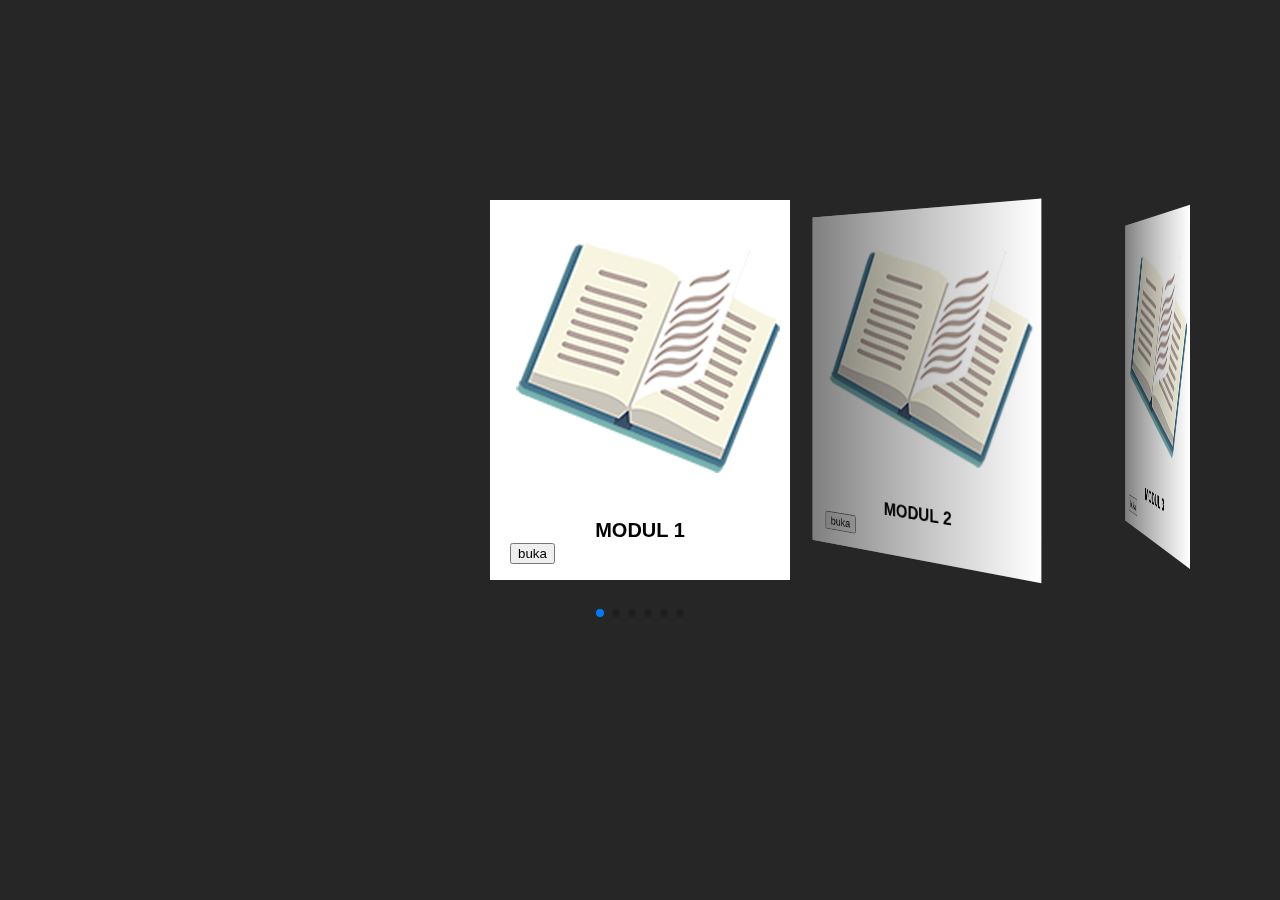
<file: project/modul.html>
<!DOCTYPE html>
<html lang="en">
<head>
  <meta charset="utf-8">
  <title>Swiper demo</title>
  <meta name="viewport" content="width=device-width, initial-scale=1, minimum-scale=1, maximum-scale=1">

  <!-- Link Swiper's CSS -->
  <link rel="stylesheet" href="assets/css/modul.min.css">
        <link rel="stylesheet" href="assets/css/modul.css.css">

</head>
<body>
  <!-- Swiper -->
  <div class="swiper-container">
    <div class="swiper-wrapper">
      <div class="swiper-slide">
            <!-- photo 1 -->
          <div class="logo">
              <img src="assets/img/buku.png">          
          </div>
          <div class="content">
              <h3> MODUL 1</h3>
              <button type="button" class="btn btn-outline-info">buka</button>         
          </div>
        </div>
     <div class="swiper-slide">
            <!-- photo 1 -->
          <div class="logo">
              <img src="assets/img/buku.png">          
          </div>
          <div class="content">
              <h3> MODUL 2</h3>
              <button type="button" class="btn btn-outline-info">buka</button>         
          </div>
        </div>
<div class="swiper-slide">
            <!-- photo 1 -->
          <div class="logo">
              <img src="assets/img/buku.png">          
          </div>
          <div class="content">
              <h3> MODUL 3</h3>
              <button type="button" class="btn btn-outline-info">buka</button>         
          </div>
        </div>
       <div class="swiper-slide">
            <!-- photo 1 -->
          <div class="logo">
              <img src="assets/img/buku.png">          
          </div>
          <div class="content">
              <h3> MODUL 4</h3>
              <button type="button" class="btn btn-outline-info">buka</button>         
          </div>
        </div>
        <div class="swiper-slide">
            <!-- photo 1 -->
          <div class="logo">
              <img src="assets/img/buku.png">          
          </div>
          <div class="content">
              <h3> MODUL 5</h3>
              <button type="button" class="btn btn-outline-info">buka</button>         
          </div>
        </div>
        <div class="swiper-slide">
            <!-- photo 1 -->
          <div class="logo">
              <img src="assets/img/buku.png">          
          </div>
          <div class="content">
              <h3> MODUL 6</h3>
              <button type="button" class="btn btn-outline-info">buka</button>         
          </div>
        </div>
    </div>
    <!-- Add Pagination -->
    <div class="swiper-pagination"></div>
  </div>

  <!-- Swiper JS -->
  <script src="assets/js/swiper.min.js"></script>

  <!-- Initialize Swiper -->
  <script>
    var swiper = new Swiper('.swiper-container', {
      effect: 'coverflow',
      grabCursor: true,
      centeredSlides: true,
      slidesPerView: 'auto',
      coverflowEffect: {
        rotate: 50,
        stretch: 0,
        depth: 100,
        modifier: 1,
        slideShadows : true,
      },
      pagination: {
        el: '.swiper-pagination',
      },
    });
  </script>
</body>
</html>
</file>
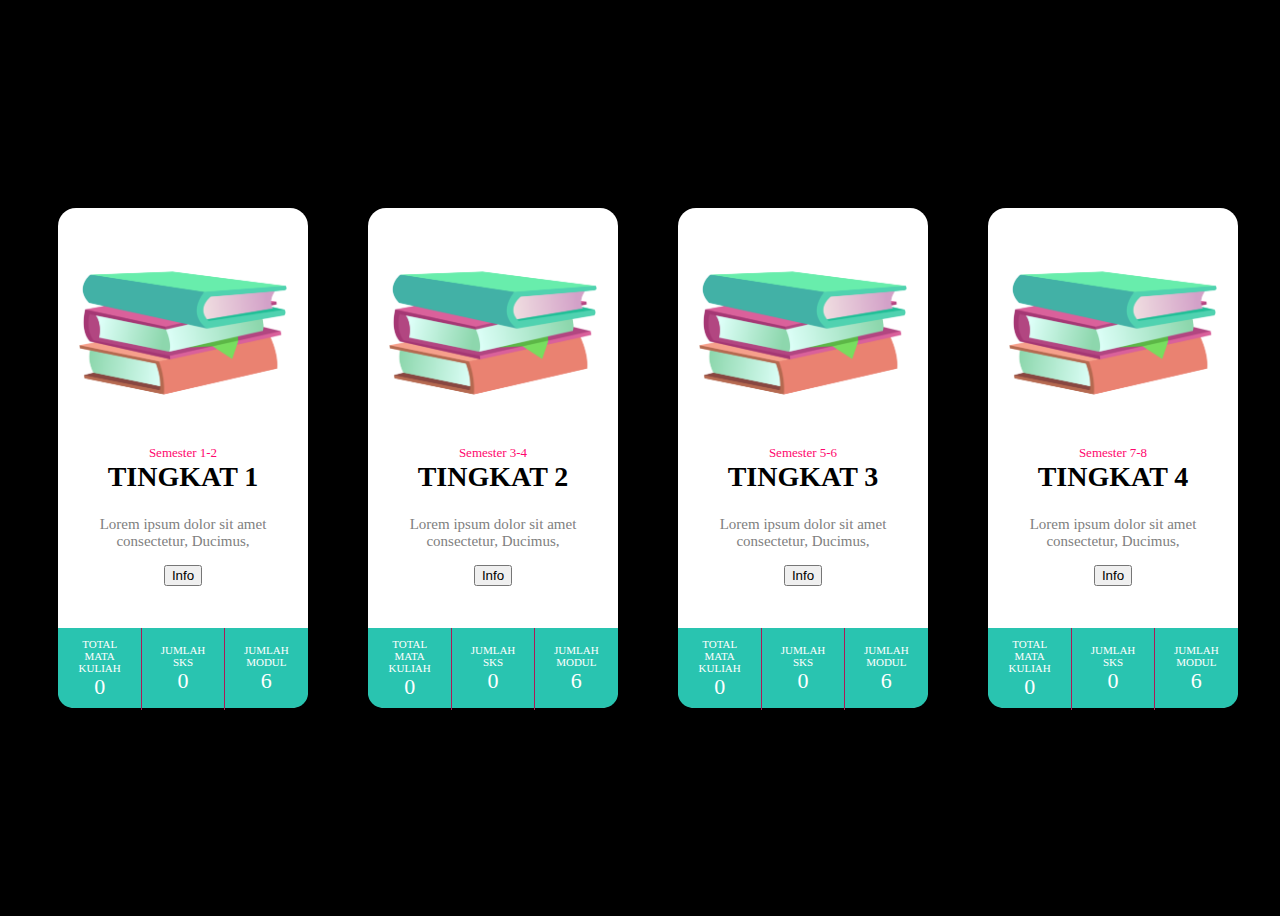
<file: project/tingkatmodul.html>
<!DOCTYPE html>
<html>
  <head>
    <meta charset="UTF-8" />
    <link rel="stylesheet" type="text/css" href="assets/css/tingkatmodul.css">

  </head>
  <body>
    <div  class="card">
      <div class="card-image"></div>
      <div class="card-text">
        <span class="date">Semester 1-2</span>
        <h2>TINGKAT 1</h2>
        <p>Lorem ipsum dolor sit amet consectetur, Ducimus, </p>
        <a href="modul.html"><button type="button" class="btn btn-outline-info">Info</button></a>
      </div>
       <div class="card-stats">
        <div class="stat">
           <div class="type">Total Mata Kuliah</div>
          <div class="value">0</div>
         
        </div>
        <div class="stat border">
           <div class="type">Jumlah SKS</div>
          <div class="value">0</div>
         
        </div>
        <div class="stat">
          <div class="type">Jumlah modul</div>
          <div class="value">6</div>
        </div>
      </div>
    </div>
    <div class="card">
      <div class="card-image"></div>
      <div class="card-text">
        <span class="date">Semester 3-4</span>
        <h2>TINGKAT 2</h2>
        <p>Lorem ipsum dolor sit amet consectetur, Ducimus, </p>
        <a href="modul.html"><button type="button" class="btn btn-outline-info">Info</button></a>
      </div>
       <div class="card-stats">
        <div class="stat">
           <div class="type">Total Mata Kuliah</div>
          <div class="value">0</div>
         
        </div>
        <div class="stat border">
           <div class="type">Jumlah SKS</div>
          <div class="value">0</div>
         
        </div>
        <div class="stat">
          <div class="type">Jumlah modul</div>
          <div class="value">6</div>
        </div>
      </div>
    </div>

    <div class="card">
        <div class="card-image"></div>
        <div class="card-text">
          <span class="date">Semester 5-6</span>
          <h2>TINGKAT 3</h2>
          <p>Lorem ipsum dolor sit amet consectetur, Ducimus, </p>
        <a href="modul.html"><button type="button" class="btn btn-outline-info">Info</button></a>
        </div>
        <div class="card-stats">
        <div class="stat">
           <div class="type">Total Mata Kuliah</div>
          <div class="value">0</div>
         
        </div>
        <div class="stat border">
           <div class="type">Jumlah SKS</div>
          <div class="value">0</div>
         
        </div>
        <div class="stat">
          <div class="type">Jumlah modul</div>
          <div class="value">6</div>
        </div>
        </div>
      </div>
       <div class="card">
      <div class="card-image"></div>
      <div class="card-text">
        <span class="date">Semester 7-8</span>
        <h2>TINGKAT 4</h2>
       <p>Lorem ipsum dolor sit amet consectetur, Ducimus, </p>
        <a href="modul.html"><button type="button" class="btn btn-outline-info">Info</button></a>
      </div>
      <div class="card-stats">
        <div class="stat">
           <div class="type">Total Mata Kuliah</div>
          <div class="value">0</div>
         
        </div>
        <div class="stat border">
           <div class="type">Jumlah SKS</div>
          <div class="value">0</div>
         
        </div>
        <div class="stat">
          <div class="type">Jumlah modul</div>
          <div class="value">6</div>
        </div>
      </div>
    </div>
  </body>
</html>
</file>
<file: project/assets/css/tingkatmodul.css>
body {
  width: 100vw;
  height: 100vh;
  display: flex;
  align-items: center;
  justify-content: center;
  background:#000;
  overflow: hidden;
}
.card {
  display: grid;
  grid-template-columns: 250px;
  grid-template-rows: 210px 210px 80px;
  grid-template-areas: "image" "text" "stats";

  border-radius: 18px;
  background: white;
  box-shadow: 5px 5px 15px rgba(0,0,0,0.9);
  font-family: roboto;
  text-align: center;
  

  transition: 0.5s ease;
  cursor: pointer;
  margin:30px;
}
.card-image {
  grid-area: image;
  background: url("bukutingkat.png");
  border-top-left-radius: 15px;
  border-top-right-radius: 15px;
  background-size: cover;
}

.card-text {
  grid-area: text;
  margin: 25px;
}
.card-text .date {
  color: rgb(255, 7, 110);
  font-size:13px;
}
.card-text p {
  color: grey;
  font-size:15px;
  font-weight: 300;
}
.card-text h2 {
  margin-top:0px;
  font-size:28px;
}
.card-stats {
  grid-area: stats; 
  display: grid;
  grid-template-columns: 1fr 1fr 1fr;
  grid-template-rows: 1fr;
  border-bottom-left-radius: 15px;
  border-bottom-right-radius: 15px;
  background: #29c4b0;
}
.card-stats .stat {
  padding:10px;
  display: flex;
  align-items: center;
  justify-content: center;
  flex-direction: column;
  color: white;
}
.card-stats .border {
  border-left: 1px solid rgb(172, 26, 87);
  border-right: 1px solid rgb(172, 26, 87);
}
.card-stats .value{
  font-size:22px;
  font-weight: 500;
}
.card-stats .value sup{
  font-size:12px;
}
.card-stats .type{
  font-size:11px;
  font-weight: 300;
  text-transform: uppercase;
}
.card:hover {
  transform: scale(1.15);
  box-shadow: 5px 5px 15px rgba(0,0,0,0.6);
}
</file>
<file: project/assets/css/modul.min.css>
/**
 * Swiper 4.5.0
 * Most modern mobile touch slider and framework with hardware accelerated transitions
 * http://www.idangero.us/swiper/
 *
 * Copyright 2014-2019 Vladimir Kharlampidi
 *
 * Released under the MIT License
 *
 * Released on: February 22, 2019
 */
.swiper-container{margin:0 auto;position:relative;overflow:hidden;list-style:none;padding:0;z-index:1}.swiper-container-no-flexbox .swiper-slide{float:left}.swiper-container-vertical>.swiper-wrapper{-webkit-box-orient:vertical;-webkit-box-direction:normal;-webkit-flex-direction:column;-ms-flex-direction:column;flex-direction:column}.swiper-wrapper{position:relative;width:100%;height:100%;z-index:1;display:-webkit-box;display:-webkit-flex;display:-ms-flexbox;display:flex;-webkit-transition-property:-webkit-transform;transition-property:-webkit-transform;-o-transition-property:transform;transition-property:transform;transition-property:transform,-webkit-transform;-webkit-box-sizing:content-box;box-sizing:content-box}.swiper-container-android .swiper-slide,.swiper-wrapper{-webkit-transform:translate3d(0,0,0);transform:translate3d(0,0,0)}.swiper-container-multirow>.swiper-wrapper{-webkit-flex-wrap:wrap;-ms-flex-wrap:wrap;flex-wrap:wrap}.swiper-container-free-mode>.swiper-wrapper{-webkit-transition-timing-function:ease-out;-o-transition-timing-function:ease-out;transition-timing-function:ease-out;margin:0 auto}.swiper-slide{-webkit-flex-shrink:0;-ms-flex-negative:0;flex-shrink:0;width:100%;height:100%;position:relative;-webkit-transition-property:-webkit-transform;transition-property:-webkit-transform;-o-transition-property:transform;transition-property:transform;transition-property:transform,-webkit-transform}.swiper-slide-invisible-blank{visibility:hidden}.swiper-container-autoheight,.swiper-container-autoheight .swiper-slide{height:auto}.swiper-container-autoheight .swiper-wrapper{-webkit-box-align:start;-webkit-align-items:flex-start;-ms-flex-align:start;align-items:flex-start;-webkit-transition-property:height,-webkit-transform;transition-property:height,-webkit-transform;-o-transition-property:transform,height;transition-property:transform,height;transition-property:transform,height,-webkit-transform}.swiper-container-3d{-webkit-perspective:1200px;perspective:1200px}.swiper-container-3d .swiper-cube-shadow,.swiper-container-3d .swiper-slide,.swiper-container-3d .swiper-slide-shadow-bottom,.swiper-container-3d .swiper-slide-shadow-left,.swiper-container-3d .swiper-slide-shadow-right,.swiper-container-3d .swiper-slide-shadow-top,.swiper-container-3d .swiper-wrapper{-webkit-transform-style:preserve-3d;transform-style:preserve-3d}.swiper-container-3d .swiper-slide-shadow-bottom,.swiper-container-3d .swiper-slide-shadow-left,.swiper-container-3d .swiper-slide-shadow-right,.swiper-container-3d .swiper-slide-shadow-top{position:absolute;left:0;top:0;width:100%;height:100%;pointer-events:none;z-index:10}.swiper-container-3d .swiper-slide-shadow-left{background-image:-webkit-gradient(linear,right top,left top,from(rgba(0,0,0,.5)),to(rgba(0,0,0,0)));background-image:-webkit-linear-gradient(right,rgba(0,0,0,.5),rgba(0,0,0,0));background-image:-o-linear-gradient(right,rgba(0,0,0,.5),rgba(0,0,0,0));background-image:linear-gradient(to left,rgba(0,0,0,.5),rgba(0,0,0,0))}.swiper-container-3d .swiper-slide-shadow-right{background-image:-webkit-gradient(linear,left top,right top,from(rgba(0,0,0,.5)),to(rgba(0,0,0,0)));background-image:-webkit-linear-gradient(left,rgba(0,0,0,.5),rgba(0,0,0,0));background-image:-o-linear-gradient(left,rgba(0,0,0,.5),rgba(0,0,0,0));background-image:linear-gradient(to right,rgba(0,0,0,.5),rgba(0,0,0,0))}.swiper-container-3d .swiper-slide-shadow-top{background-image:-webkit-gradient(linear,left bottom,left top,from(rgba(0,0,0,.5)),to(rgba(0,0,0,0)));background-image:-webkit-linear-gradient(bottom,rgba(0,0,0,.5),rgba(0,0,0,0));background-image:-o-linear-gradient(bottom,rgba(0,0,0,.5),rgba(0,0,0,0));background-image:linear-gradient(to top,rgba(0,0,0,.5),rgba(0,0,0,0))}.swiper-container-3d .swiper-slide-shadow-bottom{background-image:-webkit-gradient(linear,left top,left bottom,from(rgba(0,0,0,.5)),to(rgba(0,0,0,0)));background-image:-webkit-linear-gradient(top,rgba(0,0,0,.5),rgba(0,0,0,0));background-image:-o-linear-gradient(top,rgba(0,0,0,.5),rgba(0,0,0,0));background-image:linear-gradient(to bottom,rgba(0,0,0,.5),rgba(0,0,0,0))}.swiper-container-wp8-horizontal,.swiper-container-wp8-horizontal>.swiper-wrapper{-ms-touch-action:pan-y;touch-action:pan-y}.swiper-container-wp8-vertical,.swiper-container-wp8-vertical>.swiper-wrapper{-ms-touch-action:pan-x;touch-action:pan-x}.swiper-button-next,.swiper-button-prev{position:absolute;top:50%;width:27px;height:44px;margin-top:-22px;z-index:10;cursor:pointer;background-size:27px 44px;background-position:center;background-repeat:no-repeat}.swiper-button-next.swiper-button-disabled,.swiper-button-prev.swiper-button-disabled{opacity:.35;cursor:auto;pointer-events:none}.swiper-button-prev,.swiper-container-rtl .swiper-button-next{background-image:url("data:image/svg+xml;charset=utf-8,%3Csvg%20xmlns%3D'http%3A%2F%2Fwww.w3.org%2F2000%2Fsvg'%20viewBox%3D'0%200%2027%2044'%3E%3Cpath%20d%3D'M0%2C22L22%2C0l2.1%2C2.1L4.2%2C22l19.9%2C19.9L22%2C44L0%2C22L0%2C22L0%2C22z'%20fill%3D'%23007aff'%2F%3E%3C%2Fsvg%3E");left:10px;right:auto}.swiper-button-next,.swiper-container-rtl .swiper-button-prev{background-image:url("data:image/svg+xml;charset=utf-8,%3Csvg%20xmlns%3D'http%3A%2F%2Fwww.w3.org%2F2000%2Fsvg'%20viewBox%3D'0%200%2027%2044'%3E%3Cpath%20d%3D'M27%2C22L27%2C22L5%2C44l-2.1-2.1L22.8%2C22L2.9%2C2.1L5%2C0L27%2C22L27%2C22z'%20fill%3D'%23007aff'%2F%3E%3C%2Fsvg%3E");right:10px;left:auto}.swiper-button-prev.swiper-button-white,.swiper-container-rtl .swiper-button-next.swiper-button-white{background-image:url("data:image/svg+xml;charset=utf-8,%3Csvg%20xmlns%3D'http%3A%2F%2Fwww.w3.org%2F2000%2Fsvg'%20viewBox%3D'0%200%2027%2044'%3E%3Cpath%20d%3D'M0%2C22L22%2C0l2.1%2C2.1L4.2%2C22l19.9%2C19.9L22%2C44L0%2C22L0%2C22L0%2C22z'%20fill%3D'%23ffffff'%2F%3E%3C%2Fsvg%3E")}.swiper-button-next.swiper-button-white,.swiper-container-rtl .swiper-button-prev.swiper-button-white{background-image:url("data:image/svg+xml;charset=utf-8,%3Csvg%20xmlns%3D'http%3A%2F%2Fwww.w3.org%2F2000%2Fsvg'%20viewBox%3D'0%200%2027%2044'%3E%3Cpath%20d%3D'M27%2C22L27%2C22L5%2C44l-2.1-2.1L22.8%2C22L2.9%2C2.1L5%2C0L27%2C22L27%2C22z'%20fill%3D'%23ffffff'%2F%3E%3C%2Fsvg%3E")}.swiper-button-prev.swiper-button-black,.swiper-container-rtl .swiper-button-next.swiper-button-black{background-image:url("data:image/svg+xml;charset=utf-8,%3Csvg%20xmlns%3D'http%3A%2F%2Fwww.w3.org%2F2000%2Fsvg'%20viewBox%3D'0%200%2027%2044'%3E%3Cpath%20d%3D'M0%2C22L22%2C0l2.1%2C2.1L4.2%2C22l19.9%2C19.9L22%2C44L0%2C22L0%2C22L0%2C22z'%20fill%3D'%23000000'%2F%3E%3C%2Fsvg%3E")}.swiper-button-next.swiper-button-black,.swiper-container-rtl .swiper-button-prev.swiper-button-black{background-image:url("data:image/svg+xml;charset=utf-8,%3Csvg%20xmlns%3D'http%3A%2F%2Fwww.w3.org%2F2000%2Fsvg'%20viewBox%3D'0%200%2027%2044'%3E%3Cpath%20d%3D'M27%2C22L27%2C22L5%2C44l-2.1-2.1L22.8%2C22L2.9%2C2.1L5%2C0L27%2C22L27%2C22z'%20fill%3D'%23000000'%2F%3E%3C%2Fsvg%3E")}.swiper-button-lock{display:none}.swiper-pagination{position:absolute;text-align:center;-webkit-transition:.3s opacity;-o-transition:.3s opacity;transition:.3s opacity;-webkit-transform:translate3d(0,0,0);transform:translate3d(0,0,0);z-index:10}.swiper-pagination.swiper-pagination-hidden{opacity:0}.swiper-container-horizontal>.swiper-pagination-bullets,.swiper-pagination-custom,.swiper-pagination-fraction{bottom:10px;left:0;width:100%}.swiper-pagination-bullets-dynamic{overflow:hidden;font-size:0}.swiper-pagination-bullets-dynamic .swiper-pagination-bullet{-webkit-transform:scale(.33);-ms-transform:scale(.33);transform:scale(.33);position:relative}.swiper-pagination-bullets-dynamic .swiper-pagination-bullet-active{-webkit-transform:scale(1);-ms-transform:scale(1);transform:scale(1)}.swiper-pagination-bullets-dynamic .swiper-pagination-bullet-active-main{-webkit-transform:scale(1);-ms-transform:scale(1);transform:scale(1)}.swiper-pagination-bullets-dynamic .swiper-pagination-bullet-active-prev{-webkit-transform:scale(.66);-ms-transform:scale(.66);transform:scale(.66)}.swiper-pagination-bullets-dynamic .swiper-pagination-bullet-active-prev-prev{-webkit-transform:scale(.33);-ms-transform:scale(.33);transform:scale(.33)}.swiper-pagination-bullets-dynamic .swiper-pagination-bullet-active-next{-webkit-transform:scale(.66);-ms-transform:scale(.66);transform:scale(.66)}.swiper-pagination-bullets-dynamic .swiper-pagination-bullet-active-next-next{-webkit-transform:scale(.33);-ms-transform:scale(.33);transform:scale(.33)}.swiper-pagination-bullet{width:8px;height:8px;display:inline-block;border-radius:100%;background:#000;opacity:.2}button.swiper-pagination-bullet{border:none;margin:0;padding:0;-webkit-box-shadow:none;box-shadow:none;-webkit-appearance:none;-moz-appearance:none;appearance:none}.swiper-pagination-clickable .swiper-pagination-bullet{cursor:pointer}.swiper-pagination-bullet-active{opacity:1;background:#007aff}.swiper-container-vertical>.swiper-pagination-bullets{right:10px;top:50%;-webkit-transform:translate3d(0,-50%,0);transform:translate3d(0,-50%,0)}.swiper-container-vertical>.swiper-pagination-bullets .swiper-pagination-bullet{margin:6px 0;display:block}.swiper-container-vertical>.swiper-pagination-bullets.swiper-pagination-bullets-dynamic{top:50%;-webkit-transform:translateY(-50%);-ms-transform:translateY(-50%);transform:translateY(-50%);width:8px}.swiper-container-vertical>.swiper-pagination-bullets.swiper-pagination-bullets-dynamic .swiper-pagination-bullet{display:inline-block;-webkit-transition:.2s top,.2s -webkit-transform;transition:.2s top,.2s -webkit-transform;-o-transition:.2s transform,.2s top;transition:.2s transform,.2s top;transition:.2s transform,.2s top,.2s -webkit-transform}.swiper-container-horizontal>.swiper-pagination-bullets .swiper-pagination-bullet{margin:0 4px}.swiper-container-horizontal>.swiper-pagination-bullets.swiper-pagination-bullets-dynamic{left:50%;-webkit-transform:translateX(-50%);-ms-transform:translateX(-50%);transform:translateX(-50%);white-space:nowrap}.swiper-container-horizontal>.swiper-pagination-bullets.swiper-pagination-bullets-dynamic .swiper-pagination-bullet{-webkit-transition:.2s left,.2s -webkit-transform;transition:.2s left,.2s -webkit-transform;-o-transition:.2s transform,.2s left;transition:.2s transform,.2s left;transition:.2s transform,.2s left,.2s -webkit-transform}.swiper-container-horizontal.swiper-container-rtl>.swiper-pagination-bullets-dynamic .swiper-pagination-bullet{-webkit-transition:.2s right,.2s -webkit-transform;transition:.2s right,.2s -webkit-transform;-o-transition:.2s transform,.2s right;transition:.2s transform,.2s right;transition:.2s transform,.2s right,.2s -webkit-transform}.swiper-pagination-progressbar{background:rgba(0,0,0,.25);position:absolute}.swiper-pagination-progressbar .swiper-pagination-progressbar-fill{background:#007aff;position:absolute;left:0;top:0;width:100%;height:100%;-webkit-transform:scale(0);-ms-transform:scale(0);transform:scale(0);-webkit-transform-origin:left top;-ms-transform-origin:left top;transform-origin:left top}.swiper-container-rtl .swiper-pagination-progressbar .swiper-pagination-progressbar-fill{-webkit-transform-origin:right top;-ms-transform-origin:right top;transform-origin:right top}.swiper-container-horizontal>.swiper-pagination-progressbar,.swiper-container-vertical>.swiper-pagination-progressbar.swiper-pagination-progressbar-opposite{width:100%;height:4px;left:0;top:0}.swiper-container-horizontal>.swiper-pagination-progressbar.swiper-pagination-progressbar-opposite,.swiper-container-vertical>.swiper-pagination-progressbar{width:4px;height:100%;left:0;top:0}.swiper-pagination-white .swiper-pagination-bullet-active{background:#fff}.swiper-pagination-progressbar.swiper-pagination-white{background:rgba(255,255,255,.25)}.swiper-pagination-progressbar.swiper-pagination-white .swiper-pagination-progressbar-fill{background:#fff}.swiper-pagination-black .swiper-pagination-bullet-active{background:#000}.swiper-pagination-progressbar.swiper-pagination-black{background:rgba(0,0,0,.25)}.swiper-pagination-progressbar.swiper-pagination-black .swiper-pagination-progressbar-fill{background:#000}.swiper-pagination-lock{display:none}.swiper-scrollbar{border-radius:10px;position:relative;-ms-touch-action:none;background:rgba(0,0,0,.1)}.swiper-container-horizontal>.swiper-scrollbar{position:absolute;left:1%;bottom:3px;z-index:50;height:5px;width:98%}.swiper-container-vertical>.swiper-scrollbar{position:absolute;right:3px;top:1%;z-index:50;width:5px;height:98%}.swiper-scrollbar-drag{height:100%;width:100%;position:relative;background:rgba(0,0,0,.5);border-radius:10px;left:0;top:0}.swiper-scrollbar-cursor-drag{cursor:move}.swiper-scrollbar-lock{display:none}.swiper-zoom-container{width:100%;height:100%;display:-webkit-box;display:-webkit-flex;display:-ms-flexbox;display:flex;-webkit-box-pack:center;-webkit-justify-content:center;-ms-flex-pack:center;justify-content:center;-webkit-box-align:center;-webkit-align-items:center;-ms-flex-align:center;align-items:center;text-align:center}.swiper-zoom-container>canvas,.swiper-zoom-container>img,.swiper-zoom-container>svg{max-width:100%;max-height:100%;-o-object-fit:contain;object-fit:contain}.swiper-slide-zoomed{cursor:move}.swiper-lazy-preloader{width:42px;height:42px;position:absolute;left:50%;top:50%;margin-left:-21px;margin-top:-21px;z-index:10;-webkit-transform-origin:50%;-ms-transform-origin:50%;transform-origin:50%;-webkit-animation:swiper-preloader-spin 1s steps(12,end) infinite;animation:swiper-preloader-spin 1s steps(12,end) infinite}.swiper-lazy-preloader:after{display:block;content:'';width:100%;height:100%;background-image:url("data:image/svg+xml;charset=utf-8,%3Csvg%20viewBox%3D'0%200%20120%20120'%20xmlns%3D'http%3A%2F%2Fwww.w3.org%2F2000%2Fsvg'%20xmlns%3Axlink%3D'http%3A%2F%2Fwww.w3.org%2F1999%2Fxlink'%3E%3Cdefs%3E%3Cline%20id%3D'l'%20x1%3D'60'%20x2%3D'60'%20y1%3D'7'%20y2%3D'27'%20stroke%3D'%236c6c6c'%20stroke-width%3D'11'%20stroke-linecap%3D'round'%2F%3E%3C%2Fdefs%3E%3Cg%3E%3Cuse%20xlink%3Ahref%3D'%23l'%20opacity%3D'.27'%2F%3E%3Cuse%20xlink%3Ahref%3D'%23l'%20opacity%3D'.27'%20transform%3D'rotate(30%2060%2C60)'%2F%3E%3Cuse%20xlink%3Ahref%3D'%23l'%20opacity%3D'.27'%20transform%3D'rotate(60%2060%2C60)'%2F%3E%3Cuse%20xlink%3Ahref%3D'%23l'%20opacity%3D'.27'%20transform%3D'rotate(90%2060%2C60)'%2F%3E%3Cuse%20xlink%3Ahref%3D'%23l'%20opacity%3D'.27'%20transform%3D'rotate(120%2060%2C60)'%2F%3E%3Cuse%20xlink%3Ahref%3D'%23l'%20opacity%3D'.27'%20transform%3D'rotate(150%2060%2C60)'%2F%3E%3Cuse%20xlink%3Ahref%3D'%23l'%20opacity%3D'.37'%20transform%3D'rotate(180%2060%2C60)'%2F%3E%3Cuse%20xlink%3Ahref%3D'%23l'%20opacity%3D'.46'%20transform%3D'rotate(210%2060%2C60)'%2F%3E%3Cuse%20xlink%3Ahref%3D'%23l'%20opacity%3D'.56'%20transform%3D'rotate(240%2060%2C60)'%2F%3E%3Cuse%20xlink%3Ahref%3D'%23l'%20opacity%3D'.66'%20transform%3D'rotate(270%2060%2C60)'%2F%3E%3Cuse%20xlink%3Ahref%3D'%23l'%20opacity%3D'.75'%20transform%3D'rotate(300%2060%2C60)'%2F%3E%3Cuse%20xlink%3Ahref%3D'%23l'%20opacity%3D'.85'%20transform%3D'rotate(330%2060%2C60)'%2F%3E%3C%2Fg%3E%3C%2Fsvg%3E");background-position:50%;background-size:100%;background-repeat:no-repeat}.swiper-lazy-preloader-white:after{background-image:url("data:image/svg+xml;charset=utf-8,%3Csvg%20viewBox%3D'0%200%20120%20120'%20xmlns%3D'http%3A%2F%2Fwww.w3.org%2F2000%2Fsvg'%20xmlns%3Axlink%3D'http%3A%2F%2Fwww.w3.org%2F1999%2Fxlink'%3E%3Cdefs%3E%3Cline%20id%3D'l'%20x1%3D'60'%20x2%3D'60'%20y1%3D'7'%20y2%3D'27'%20stroke%3D'%23fff'%20stroke-width%3D'11'%20stroke-linecap%3D'round'%2F%3E%3C%2Fdefs%3E%3Cg%3E%3Cuse%20xlink%3Ahref%3D'%23l'%20opacity%3D'.27'%2F%3E%3Cuse%20xlink%3Ahref%3D'%23l'%20opacity%3D'.27'%20transform%3D'rotate(30%2060%2C60)'%2F%3E%3Cuse%20xlink%3Ahref%3D'%23l'%20opacity%3D'.27'%20transform%3D'rotate(60%2060%2C60)'%2F%3E%3Cuse%20xlink%3Ahref%3D'%23l'%20opacity%3D'.27'%20transform%3D'rotate(90%2060%2C60)'%2F%3E%3Cuse%20xlink%3Ahref%3D'%23l'%20opacity%3D'.27'%20transform%3D'rotate(120%2060%2C60)'%2F%3E%3Cuse%20xlink%3Ahref%3D'%23l'%20opacity%3D'.27'%20transform%3D'rotate(150%2060%2C60)'%2F%3E%3Cuse%20xlink%3Ahref%3D'%23l'%20opacity%3D'.37'%20transform%3D'rotate(180%2060%2C60)'%2F%3E%3Cuse%20xlink%3Ahref%3D'%23l'%20opacity%3D'.46'%20transform%3D'rotate(210%2060%2C60)'%2F%3E%3Cuse%20xlink%3Ahref%3D'%23l'%20opacity%3D'.56'%20transform%3D'rotate(240%2060%2C60)'%2F%3E%3Cuse%20xlink%3Ahref%3D'%23l'%20opacity%3D'.66'%20transform%3D'rotate(270%2060%2C60)'%2F%3E%3Cuse%20xlink%3Ahref%3D'%23l'%20opacity%3D'.75'%20transform%3D'rotate(300%2060%2C60)'%2F%3E%3Cuse%20xlink%3Ahref%3D'%23l'%20opacity%3D'.85'%20transform%3D'rotate(330%2060%2C60)'%2F%3E%3C%2Fg%3E%3C%2Fsvg%3E")}@-webkit-keyframes swiper-preloader-spin{100%{-webkit-transform:rotate(360deg);transform:rotate(360deg)}}@keyframes swiper-preloader-spin{100%{-webkit-transform:rotate(360deg);transform:rotate(360deg)}}.swiper-container .swiper-notification{position:absolute;left:0;top:0;pointer-events:none;opacity:0;z-index:-1000}.swiper-container-fade.swiper-container-free-mode .swiper-slide{-webkit-transition-timing-function:ease-out;-o-transition-timing-function:ease-out;transition-timing-function:ease-out}.swiper-container-fade .swiper-slide{pointer-events:none;-webkit-transition-property:opacity;-o-transition-property:opacity;transition-property:opacity}.swiper-container-fade .swiper-slide .swiper-slide{pointer-events:none}.swiper-container-fade .swiper-slide-active,.swiper-container-fade .swiper-slide-active .swiper-slide-active{pointer-events:auto}.swiper-container-cube{overflow:visible}.swiper-container-cube .swiper-slide{pointer-events:none;-webkit-backface-visibility:hidden;backface-visibility:hidden;z-index:1;visibility:hidden;-webkit-transform-origin:0 0;-ms-transform-origin:0 0;transform-origin:0 0;width:100%;height:100%}.swiper-container-cube .swiper-slide .swiper-slide{pointer-events:none}.swiper-container-cube.swiper-container-rtl .swiper-slide{-webkit-transform-origin:100% 0;-ms-transform-origin:100% 0;transform-origin:100% 0}.swiper-container-cube .swiper-slide-active,.swiper-container-cube .swiper-slide-active .swiper-slide-active{pointer-events:auto}.swiper-container-cube .swiper-slide-active,.swiper-container-cube .swiper-slide-next,.swiper-container-cube .swiper-slide-next+.swiper-slide,.swiper-container-cube .swiper-slide-prev{pointer-events:auto;visibility:visible}.swiper-container-cube .swiper-slide-shadow-bottom,.swiper-container-cube .swiper-slide-shadow-left,.swiper-container-cube .swiper-slide-shadow-right,.swiper-container-cube .swiper-slide-shadow-top{z-index:0;-webkit-backface-visibility:hidden;backface-visibility:hidden}.swiper-container-cube .swiper-cube-shadow{position:absolute;left:0;bottom:0;width:100%;height:100%;background:#000;opacity:.6;-webkit-filter:blur(50px);filter:blur(50px);z-index:0}.swiper-container-flip{overflow:visible}.swiper-container-flip .swiper-slide{pointer-events:none;-webkit-backface-visibility:hidden;backface-visibility:hidden;z-index:1}.swiper-container-flip .swiper-slide .swiper-slide{pointer-events:none}.swiper-container-flip .swiper-slide-active,.swiper-container-flip .swiper-slide-active .swiper-slide-active{pointer-events:auto}.swiper-container-flip .swiper-slide-shadow-bottom,.swiper-container-flip .swiper-slide-shadow-left,.swiper-container-flip .swiper-slide-shadow-right,.swiper-container-flip .swiper-slide-shadow-top{z-index:0;-webkit-backface-visibility:hidden;backface-visibility:hidden}.swiper-container-coverflow .swiper-wrapper{-ms-perspective:1200px}
</file>
<file: project/assets/css/modul.css.css>
body 
{
      background: #262626;
      font-family: Helvetica Neue, Helvetica, Arial, sans-serif;
      font-size: 14px;
      color:#000;
      margin: 0;
      padding: 0;
}
.swiper-container
{
      width: 100%;
      padding-top: 200px;
      padding-bottom: 50px;
}
.swiper-slide
{
      background-position: center;
      background-size: cover;
      width: 300px;
      height: 380px;
      background: #fff
}
.swiper-slide .logo{
    width: 100%;
    height: 300px;
    overflow: hidden
}
.swiper-slide .content{
  box-sizing: border-box;
    font-size: 20px;
    padding: 20px
}
.swiper-slide .content h3{
    font-size: 20px;
    padding: 0px;
    margin: 0px;
    text-align: center;
    line-height: 20px
}
</file>
